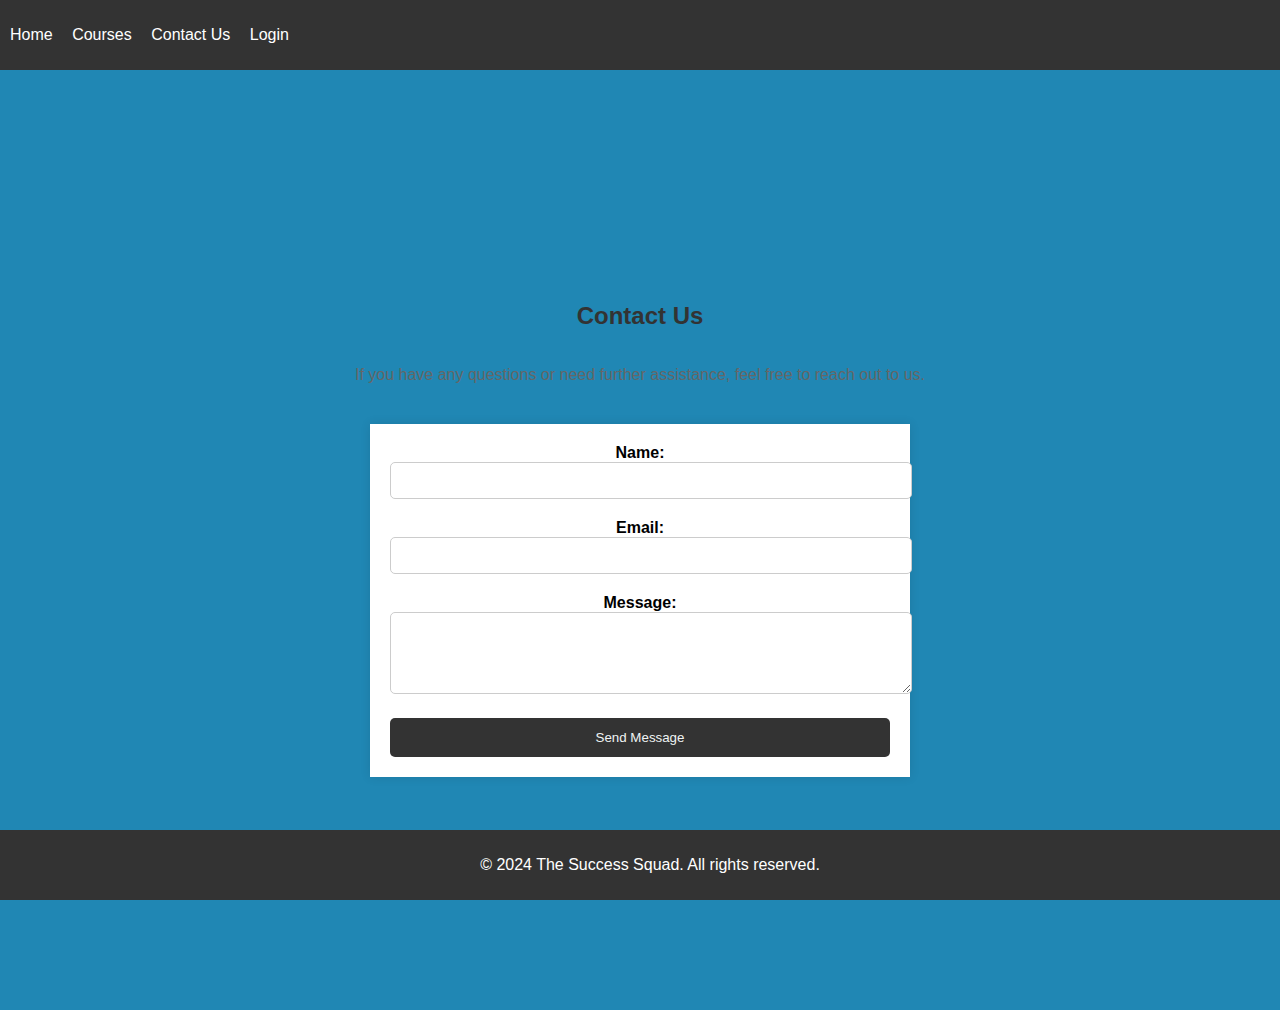
<file: contact.html>
<!DOCTYPE html>
<html lang="en">
<head>
    <meta charset="UTF-8">
    <meta name="viewport" content="width=device-width, initial-scale=1.0">
    <title>Contact Us - The Success Squad</title>
    <link rel="stylesheet" href="styles.css">
</head>
<body>
    <header>
        <nav>
            <ul>
                <li><a href="index.html">Home</a></li>
                <li><a href="courses.html">Courses</a></li>
                <li><a href="contact.html">Contact Us</a></li>
                <li><a href="login.html" id="login-link">Login</a></li>
            </ul>
        </nav>
    </header>

    <section id="contact">
        <h2>Contact Us</h2>
        <p>If you have any questions or need further assistance, feel free to reach out to us.</p>

        <form action="submit_form.php" method="post">
            <div>
                <label for="name">Name:</label>
                <input type="text" id="name" name="name" required>
            </div>
            <div>
                <label for="email">Email:</label>
                <input type="email" id="email" name="email" required>
            </div>
            <div>
                <label for="message">Message:</label>
                <textarea id="message" name="message" rows="4" required></textarea>
            </div>
            <button type="submit">Send Message</button>
        </form>
    </section>

    <footer>
        <p>&copy; 2024 The Success Squad. All rights reserved.</p>
    </footer>

    <script src="scripts.js"></script>
</body>
</html>
</file>
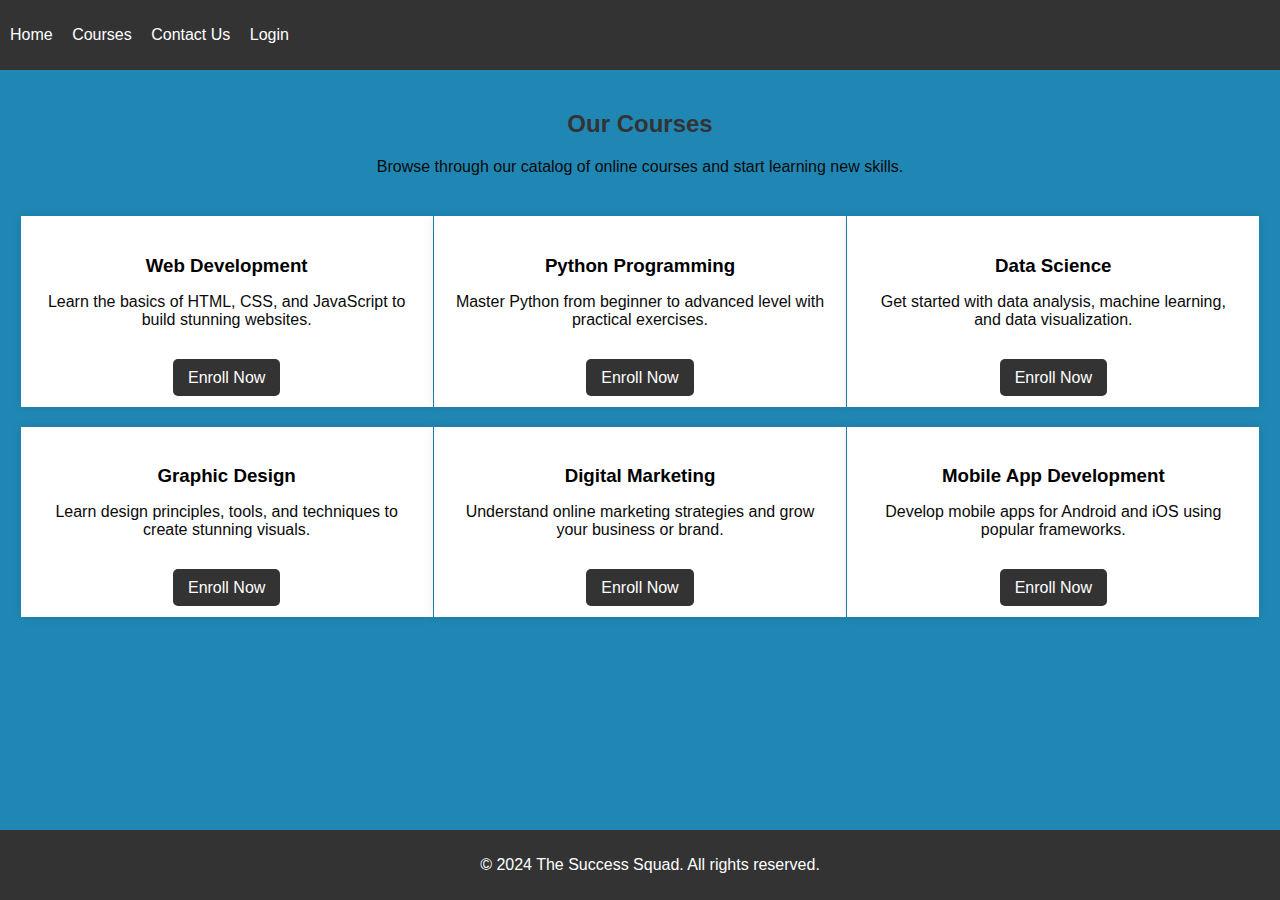
<file: courses.html>
<!DOCTYPE html>
<html lang="en">
<head>
    <meta charset="UTF-8">
    <meta name="viewport" content="width=device-width, initial-scale=1.0">
    <title>Courses - The Success Squad</title>
    <link rel="stylesheet" href="styles.css">
</head>
<body>
    <header>
        <nav>
            <ul>
                <li><a href="index.html">Home</a></li>
                <li><a href="courses.html">Courses</a></li>
                <li><a href="contact.html">Contact Us</a></li>
                <li><a href="login.html" id="login-link">Login</a></li>
            </ul>
        </nav>
    </header>

    <section id="courses">
        <h2>Our Courses</h2>
        <p>Browse through our catalog of online courses and start learning new skills.</p>
        

        <div class="course-grid">
           
            <div class="course-card">
                
                <h3>Web Development</h3>
                <p>Learn the basics of HTML, CSS, and JavaScript to build stunning websites.</p>
                <a href="#" class="btn">Enroll Now</a>
            </div>
            <div class="course-card">
                <h3>Python Programming</h3>
                <p>Master Python from beginner to advanced level with practical exercises.</p>
                <a href="#" class="btn">Enroll Now</a>
            </div>
            <div class="course-card">
                <h3>Data Science</h3>
                <p>Get started with data analysis, machine learning, and data visualization.</p>
                <a href="#" class="btn">Enroll Now</a>
            </div>
            <div class="course-card">
                <h3>Graphic Design</h3>
                <p>Learn design principles, tools, and techniques to create stunning visuals.</p>
                <a href="#" class="btn">Enroll Now</a>
            </div>
            <div class="course-card">
                <h3>Digital Marketing</h3>
                <p>Understand online marketing strategies and grow your business or brand.</p>
                <a href="#" class="btn">Enroll Now</a>
            </div>
            <div class="course-card">
                <h3>Mobile App Development</h3>
                <p>Develop mobile apps for Android and iOS using popular frameworks.</p>
                <a href="#" class="btn">Enroll Now</a>
            </div>
        </div>
    </section>

    <footer>
        <p>&copy; 2024 The Success Squad. All rights reserved.</p>
    </footer>

    <script src="scripts.js"></script>
</body>
</html>
</file>
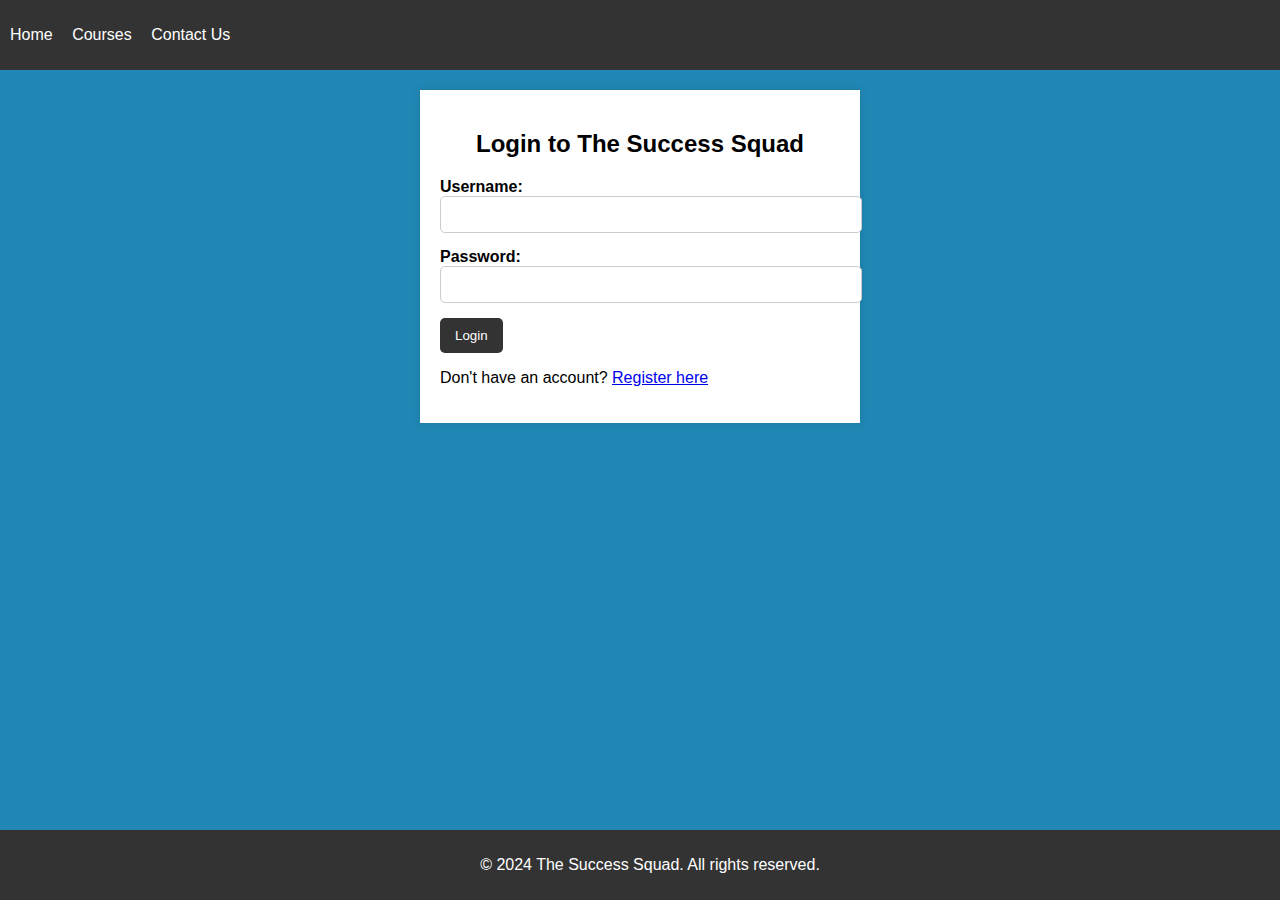
<file: login.html>
<!DOCTYPE html>
<html lang="en">
<head>
    <meta charset="UTF-8">
    <meta name="viewport" content="width=device-width, initial-scale=1.0">
    <title>Login - The Success Squad</title>
    <link rel="stylesheet" href="styles.css">
</head>
<body>
    <header>
        <nav>
            <ul>
                <li><a href="index.html">Home</a></li>
                <li><a href="courses.html">Courses</a></li>
                <li><a href="contact.html">Contact Us</a></li>
            </ul>
        </nav>
    </header>

    <section id="login">
        
        <form id="login-form">
            <h2>Login to The Success Squad</h2>
            <div>
                <label for="username">Username:</label>
                <input type="text" id="username" name="username" required>
            </div>
            <div>
                <label for="password">Password:</label>
                <input type="password" id="password" name="password" required>
            </div>
            <button type="submit">Login</button>
            <p>Don't have an account? <a href="#">Register here</a></p>
        </form>
        
    </section>

    <footer>
        <p>&copy; 2024 The Success Squad. All rights reserved.</p>
    </footer>

    <script src="scripts.js"></script>
</body>
</html>
</file>
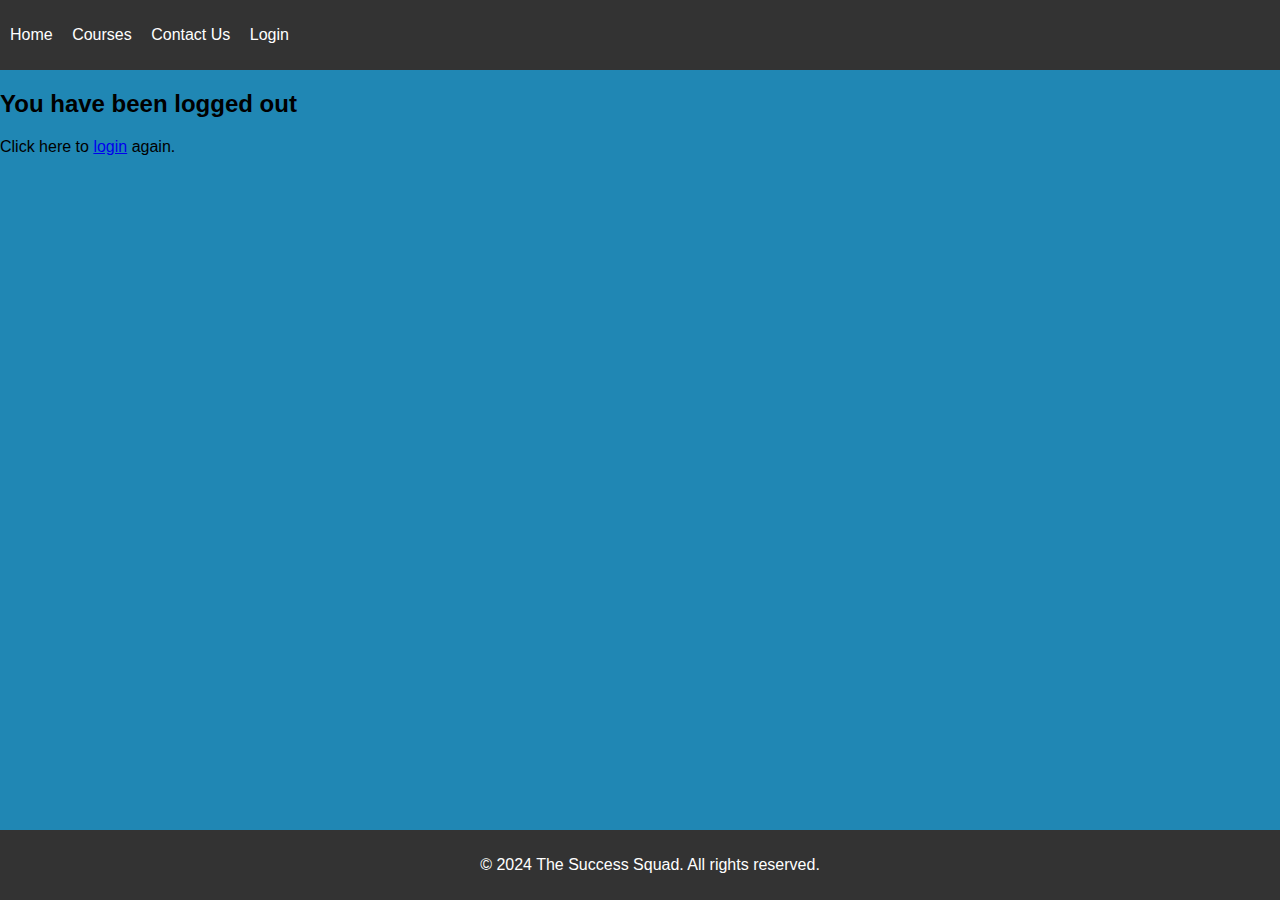
<file: logout.html>
<!DOCTYPE html>
<html lang="en">
<head>
    <meta charset="UTF-8">
    <meta name="viewport" content="width=device-width, initial-scale=1.0">
    <title>Logout - The Success Squad</Thead></title>
    <link rel="stylesheet" href="styles.css">
</head>
<body>
    <header>
        <nav>
            <ul>
                <li><a href="index.html">Home</a></li>
                <li><a href="courses.html">Courses</a></li>
                <li><a href="contact.html">Contact Us</a></li>
                <li><a href="login.html" id="login-link">Login</a></li>
            </ul>
        </nav>
    </header>

    <section id="logout">
        <h2>You have been logged out</h2>
        <p>Click here to <a href="login.html">login</a> again.</p>
    </section>

    <footer>
        <p>&copy; 2024 The Success Squad</Thead>. All rights reserved.</p>
    </footer>

    <script src="scripts.js"></script>
</body>
</html>
</file>
<file: styles.css>
body {
    font-family: Arial, sans-serif;
    margin: 0;
    padding: 0;
    background-color: #2087b4;
}

header {
    background-color: #333;
    color: white;
    padding: 10px;
}

header nav ul {
    list-style-type: none;
    padding: 0;
}

header nav ul li {
    display: inline;
    margin-right: 15px;
}

header nav ul li a {
    color: white;
    text-decoration: none;
}

#hero {
    background: url('../images/hero.jpg') no-repeat center center;
    background-size: cover;
    color: white;
    padding: 100px 20px;
    text-align: center;
}

#featured-courses {
    padding: 50px 20px;
    text-align: center;
}

.course-grid {
    display: flex;
    justify-content: space-around;
    flex-wrap: wrap;
}

.course-card {
    background-color: white;
    padding: 20px;
    box-shadow: 0px 0px 10px rgba(0, 0, 0, 0.1);
    width: 30%;
    margin-bottom: 20px;
    text-align: center;
}

.course-card h3 {
    margin-bottom: 10px;
}

.course-card p {
    margin-bottom: 20px;
}

.course-card .btn {
    background-color: #333;
    color: white;
    padding: 10px 15px;
    text-decoration: none;
    border-radius: 5px;
}

form {
    margin: 20px auto;
    padding: 20px;
    max-width: 400px;
    background-color: white;
    box-shadow: 0px 0px 10px rgba(0, 0, 0, 0.1);
}

form div {
    margin-bottom: 15px;
}

form label {
    display: block;
    font-weight: bold;
}

form input {
    width: 100%;
    padding: 10px;
    border: 1px solid #ccc;
    border-radius: 5px;
}

button {
    padding: 10px 15px;
    background-color: #333;
    color: white;
    border: none;
    border-radius: 5px;
    cursor: pointer;
}

button:hover {
    background-color: #555;
}

footer {
    background-color: #333;
    color: white;
    text-align: center;
    padding: 10px;
    position: fixed;
    width: 100%;
    bottom: 0;
}

/* Responsive design */
@media (max-width: 768px) {
    .course-grid {
        flex-direction: column;
        align-items: center;
    }

    .course-card {
        width: 80%;
    }
}

#login-form h2 {
    text-align: center;  
    margin-bottom: 20px;  
}

#courses {
    padding: 20px; 
    text-align: center; 
}

#courses h2 {
    font-size: 24px;
    margin-bottom: 20px;
    color: #333;
}

#courses p {
    font-size: 16px;
    color: #0a0a09;
    margin-bottom: 40px;
}


#contact {
    display: flex;
    flex-direction: column;
    align-items: center;  
    justify-content: center; 
    height: 100vh;  
    text-align: center; 
    padding: 20px;
    background-color: #2087b4; 
}

#contact h2 {
    font-size: 24px;
    margin-bottom: 20px;
    color: #333;
}

#contact p {
    font-size: 16px;
    color: #666;
    margin-bottom: 20px;
}

#contact form {
    max-width: 500px; 
    width: 100%; /*  form responsive */
}

#contact form div {
    margin-bottom: 20px; 
}

#contact form label {
    display: block;
    font-weight: bold;
}

#contact form input,
#contact form textarea {
    width: 100%;
    padding: 10px;
    border-radius: 5px;
    border: 1px solid #ccc;
}

#contact form button {
    width: 100%;
    padding: 12px;
    background-color: #333;
    color: rgb(239, 243, 244);
    border: none;
    border-radius: 5px;
    cursor: pointer;
}

#contact form button:hover {
    background-color: #555;
}
</file>
